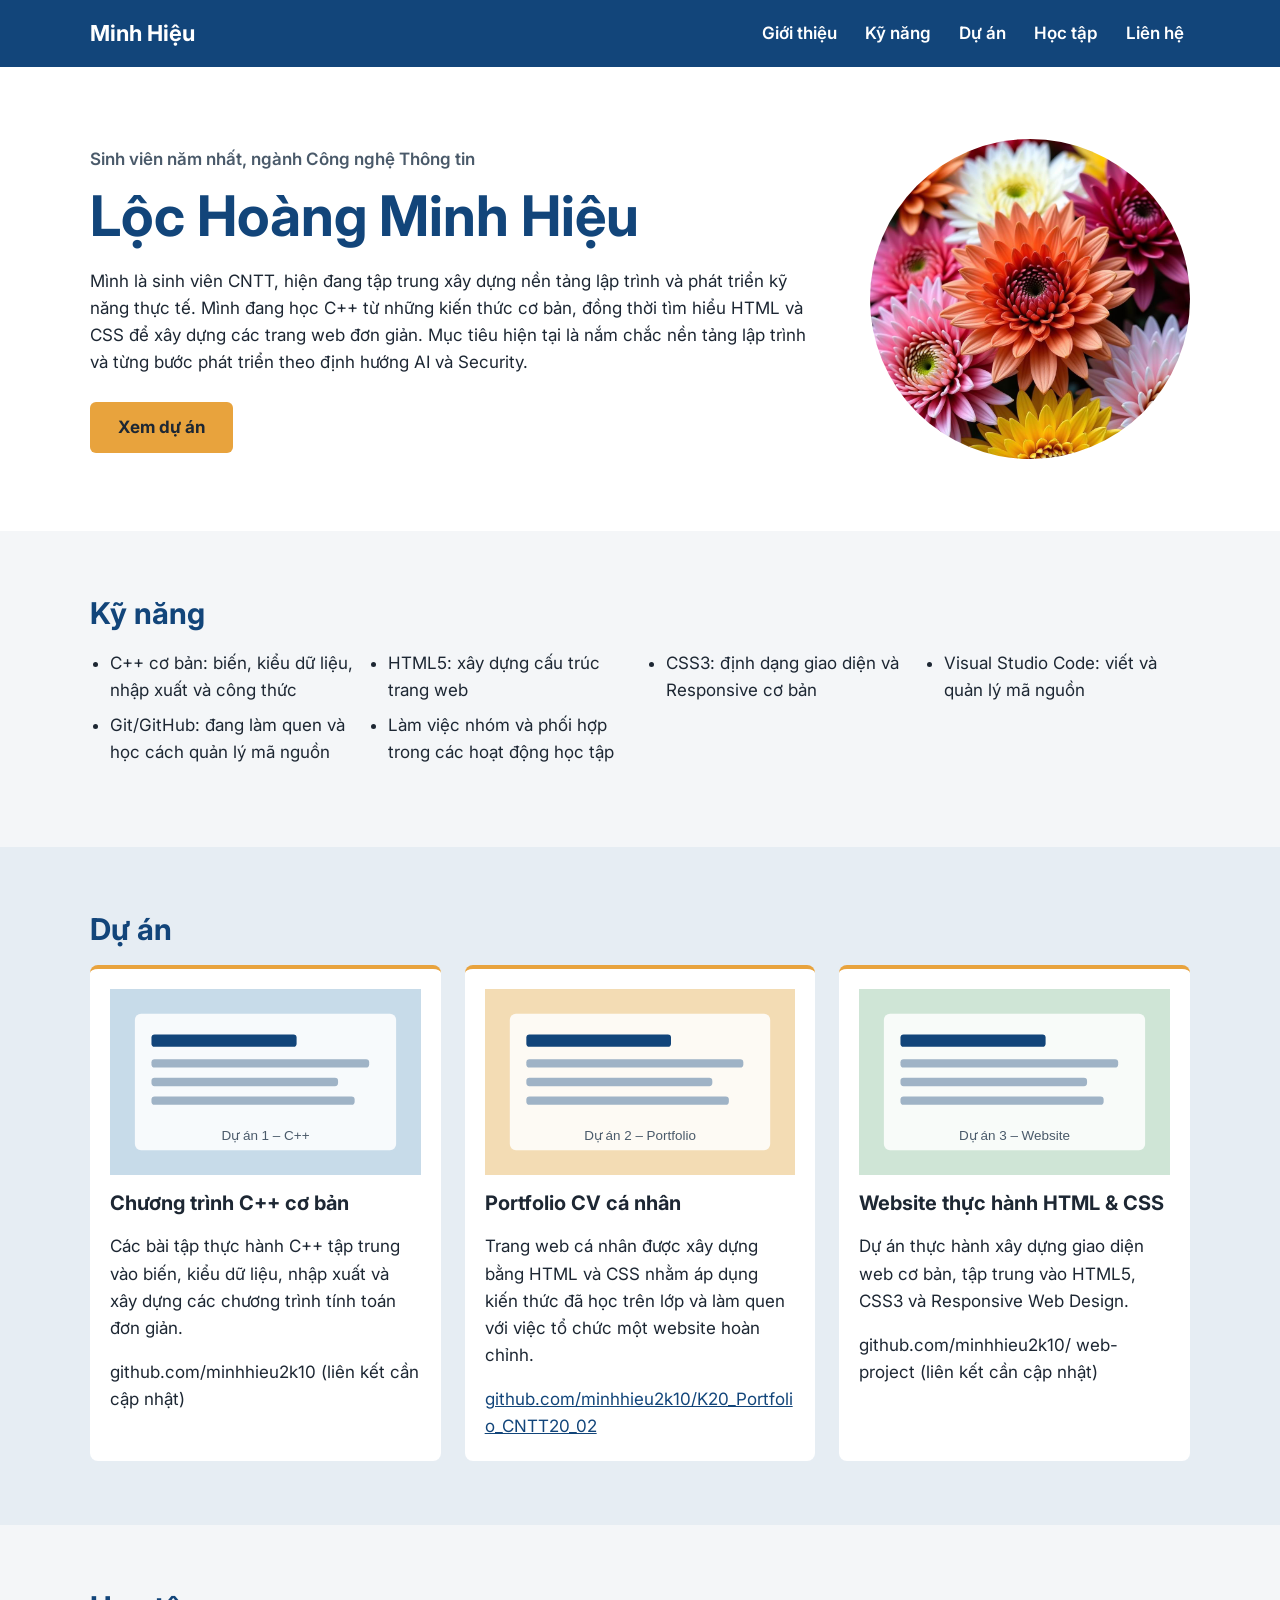
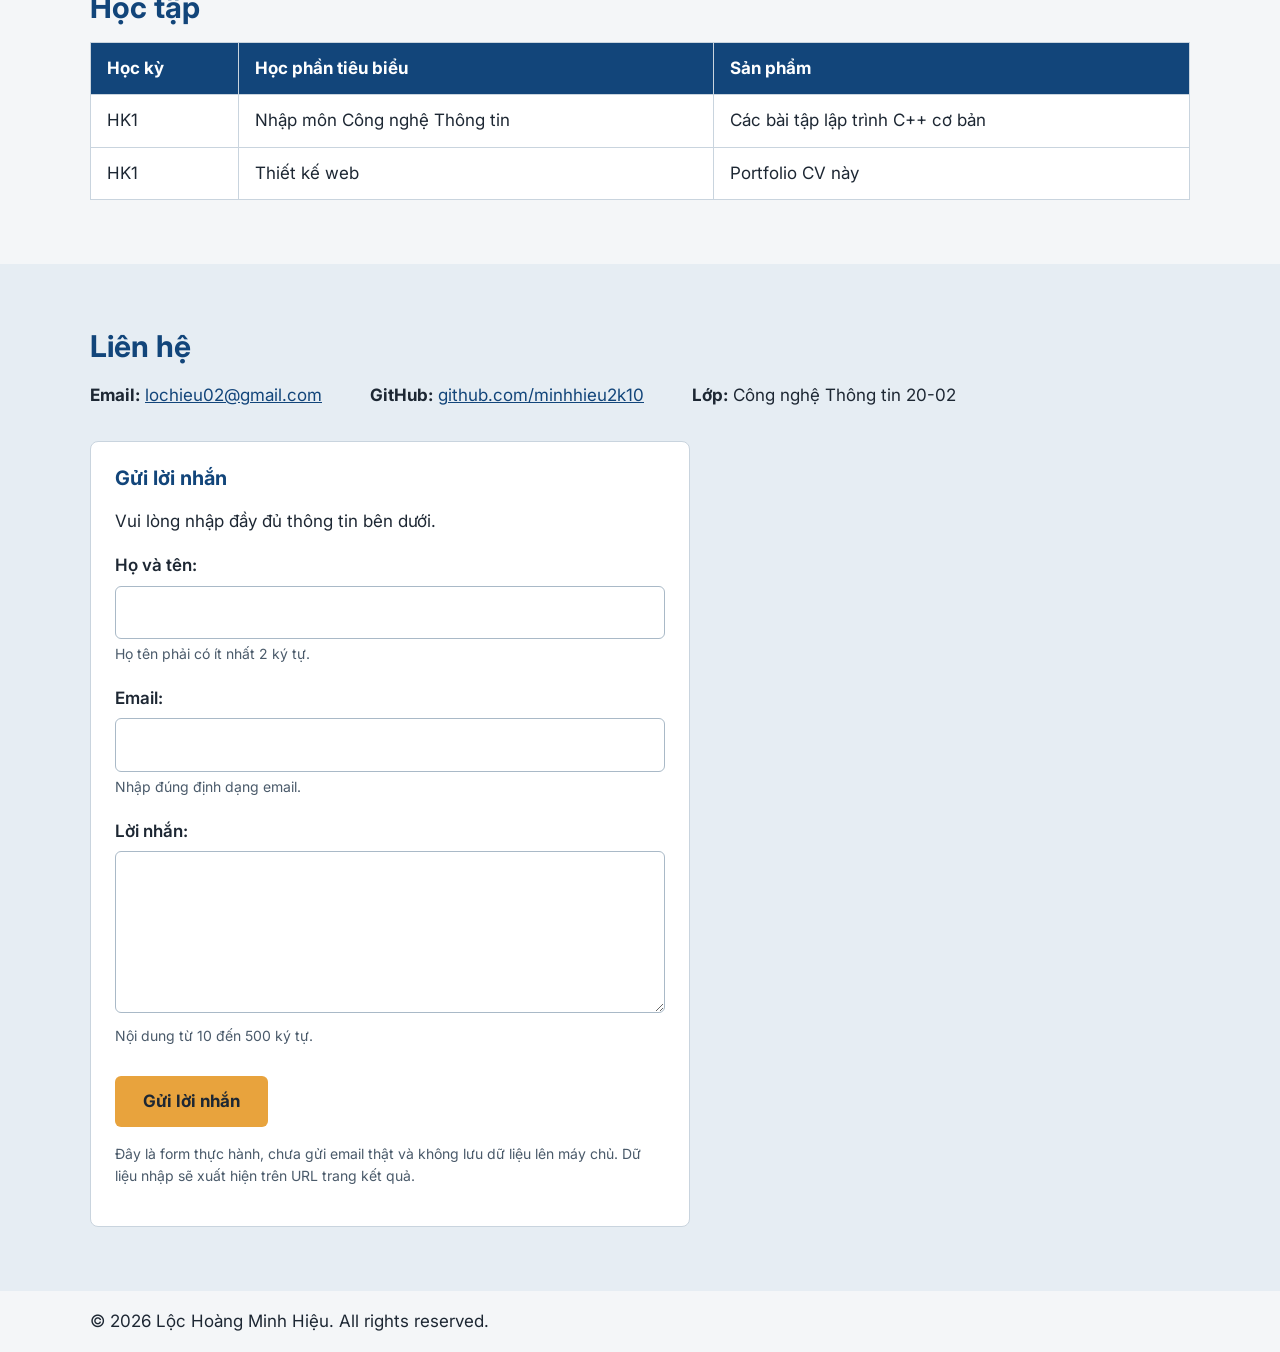
<file: index.html>
<!doctype html>
<html lang="vi">

<head>
  <meta charset="UTF-8" />
  <meta name="viewport" content="width=device-width, initial-scale=1.0" />
  <title>Lộc Hoàng Minh Hiệu - Portfolio CV</title>
  <link rel="preconnect" href="https://fonts.googleapis.com" />
  <link rel="stylesheet" href="https://fonts.googleapis.com/css2?family=Inter:wght@400;500;600;700&display=swap" />
  <link rel="stylesheet" href="css/style.css" />
</head>

<body>
  <header class="site-header">
    <div class="container">
      <a class="logo" href="#gioi-thieu">Minh Hiệu </a>
      <nav aria-label="Menu chính">
        <ul class="menu">
          <li><a href="#gioi-thieu">Giới thiệu</a></li>
          <li><a href="#ky-nang">Kỹ năng</a></li>
          <li><a href="#du-an">Dự án</a></li>
          <li><a href="#hoc-tap">Học tập</a></li>
          <li><a href="#lien-he">Liên hệ</a></li>
        </ul>
      </nav>
    </div>
  </header>

  <main id="noi-dung">
    <section id="gioi-thieu" class="hero">
      <div class="container hero-inner">
        <div class="hero-text">
          <p class="hero-role">
            Sinh viên năm nhất, ngành Công nghệ Thông tin
          </p>

          <h1>Lộc Hoàng Minh Hiệu</h1>

          <p>
            Mình là sinh viên CNTT, hiện đang tập trung xây dựng nền tảng lập
            trình và phát triển kỹ năng thực tế. Mình đang học C++ từ những
            kiến thức cơ bản, đồng thời tìm hiểu HTML và CSS để xây dựng các
            trang web đơn giản. Mục tiêu hiện tại là nắm chắc nền tảng lập
            trình và từng bước phát triển theo định hướng AI và Security.
          </p>

          <a class="button" href="#du-an">Xem dự án</a>
        </div>

        <img class="avatar" src="assets/hoa-cuc.jpg"
          alt="Ảnh đại diện minh họa của Lộc Hoàng Minh Hiệu" />
      </div>
    </section>

    <section id="ky-nang" class="section">
      <div class="container">
        <h2>Kỹ năng</h2>

        <ul class="skills">
          <li>C++ cơ bản: biến, kiểu dữ liệu, nhập xuất và công thức</li>
          <li>HTML5: xây dựng cấu trúc trang web</li>
          <li>CSS3: định dạng giao diện và Responsive cơ bản</li>
          <li>Visual Studio Code: viết và quản lý mã nguồn</li>
          <li>Git/GitHub: đang làm quen và học cách quản lý mã nguồn</li>
          <li>Làm việc nhóm và phối hợp trong các hoạt động học tập</li>
        </ul>
      </div>
    </section>

    <section id="du-an" class="section section-alt">
      <div class="container">
        <h2>Dự án</h2>

        <div class="projects">
          <article class="card">
            <img src="assets/du-an-1.svg" alt="Giao diện dòng lệnh của chương trình C++" />

            <h3>Chương trình C++ cơ bản</h3>

            <p>
              Các bài tập thực hành C++ tập trung vào biến, kiểu dữ liệu, nhập
              xuất và xây dựng các chương trình tính toán đơn giản.
            </p>

            <span class="pending-link">
              github.com/minhhieu2k10 (liên kết cần cập nhật)
            </span>
          </article>

          <article class="card">
            <img src="assets/du-an-2.svg" alt="Giao diện trang web cá nhân" />

            <h3>Portfolio CV cá nhân</h3>

            <p>
              Trang web cá nhân được xây dựng bằng HTML và CSS nhằm áp dụng
              kiến thức đã học trên lớp và làm quen với việc tổ chức một
              website hoàn chỉnh.
            </p>

            <a href="https://github.com/minhhieu2k10/K20_Portfolio_CNTT20_02" target="_blank" rel="noopener noreferrer">
              github.com/minhhieu2k10/K20_Portfolio_CNTT20_02
              </a>
          </article>

          <article class="card">
            <img src="assets/du-an-3.svg" alt="Trang web thực hành HTML và CSS" />

            <h3>Website thực hành HTML & CSS</h3>

            <p>
              Dự án thực hành xây dựng giao diện web cơ bản, tập trung vào
              HTML5, CSS3 và Responsive Web Design.
            </p>

            <span class="pending-link">
              github.com/minhhieu2k10/
              web-project (liên kết cần cập nhật)
            </span>
          </article>
        </div>
      </div>
    </section>

    <section id="hoc-tap" class="section">
      <div class="container">
        <h2>Học tập</h2>

        <table class="study">
          <thead>
            <tr>
              <th>Học kỳ</th>
              <th>Học phần tiêu biểu</th>
              <th>Sản phẩm</th>
            </tr>
          </thead>

          <tbody>
            <tr>
              <td>HK1</td>
              <td>Nhập môn Công nghệ Thông tin</td>
              <td>Các bài tập lập trình C++ cơ bản</td>
            </tr>

            <tr>
              <td>HK1</td>
              <td>Thiết kế web</td>
              <td>Portfolio CV này</td>
            </tr>
          </tbody>
        </table>
      </div>
    </section>


    <section id="lien-he" class="section section-alt">
      <div class="container">
        <h2>Liên hệ</h2>

        <ul class="contact">
          <li>
            <strong>Email:</strong>
            <a href="mailto:lochieu02@gmail.com">
              lochieu02@gmail.com
            </a>
          </li>

          <li>
            <strong>GitHub:</strong>
            <a href="https://github.com/minhhieu2k10" target="_blank" rel="noopener noreferrer">
              github.com/minhhieu2k10
            </a>
          </li>

          <li>
            <strong>Lớp:</strong> Công nghệ Thông tin 20-02
          </li>
        </ul>

        <!-- Form liên hệ - Lab 5 -->
        <form action="ket-qua.html" method="get" class="contact-form">
          <h3>Gửi lời nhắn</h3>
          <p>Vui lòng nhập đầy đủ thông tin bên dưới.</p>

          <div class="form-group">
            <label for="fullname">Họ và tên:</label>
            <input type="text" id="fullname" name="fullname" minlength="2" required aria-describedby="fullname-help" />
            <small id="fullname-help">
              Họ tên phải có ít nhất 2 ký tự.
            </small>
          </div>

          <div class="form-group">
            <label for="email">Email:</label>
            <input type="email" id="email" name="email" required aria-describedby="email-help" />
            <small id="email-help">
              Nhập đúng định dạng email.
            </small>
          </div>

          <div class="form-group">
            <label for="message">Lời nhắn:</label>
            <textarea id="message" name="message" rows="5" minlength="10" maxlength="500" required
              aria-describedby="message-help"></textarea>
            <small id="message-help">
              Nội dung từ 10 đến 500 ký tự.
            </small>
          </div>

          <button type="submit" class="button">
            Gửi lời nhắn
          </button>

          <p class="form-note">
            Đây là form thực hành, chưa gửi email thật
            và không lưu dữ liệu lên máy chủ.
            Dữ liệu nhập sẽ xuất hiện trên URL trang kết quả.
          </p>
        </form>
      </div>
    </section>

  </main>

  <footer class="site-footer">
    <div class="container">
      <p>© 2026 Lộc Hoàng Minh Hiệu. All rights reserved.</p>
    </div>
  </footer>
</body>

</html>
</file>
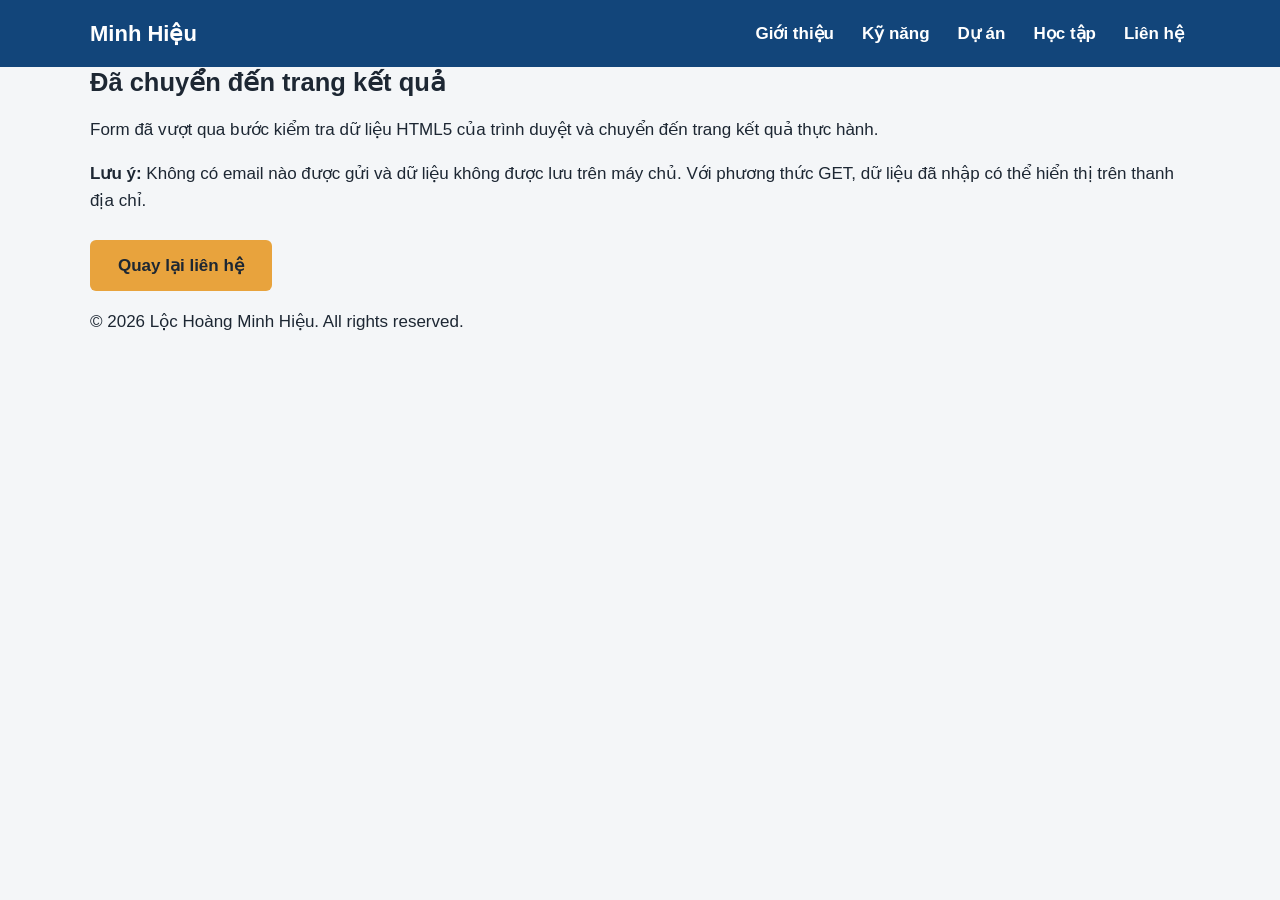
<file: ket-qua.html>
<!doctype html>
<html lang="vi">

<head>
  <meta charset="UTF-8" />
  <meta name="viewport" content="width=device-width, initial-scale=1.0" />
  <title>Kết quả liên hệ - Lộc Hoàng Minh Hiệu</title>
  <link rel="stylesheet" href="css/style.css" />
</head>

<body>
  <header class="site-header">
    <div class="container">
      <a class="logo" href="index.html#gioi-thieu">
        Minh Hiệu
      </a>

      <nav aria-label="Menu chính">
        <ul class="menu">
          <li><a href="index.html#gioi-thieu">Giới thiệu</a></li>
          <li><a href="index.html#ky-nang">Kỹ năng</a></li>
          <li><a href="index.html#du-an">Dự án</a></li>
          <li><a href="index.html#hoc-tap">Học tập</a></li>
          <li><a href="index.html#lien-he">Liên hệ</a></li>
        </ul>
      </nav>
    </div>
  </header>

  <main id="noi-dung" class="result-main">
    <div class="container">
      <section class="result-panel" aria-labelledby="result-title">
        <h1 id="result-title">
          Đã chuyển đến trang kết quả
        </h1>

        <p>
          Form đã vượt qua bước kiểm tra dữ liệu HTML5
          của trình duyệt và chuyển đến trang kết quả
          thực hành.
        </p>

        <p>
          <strong>Lưu ý:</strong>
          Không có email nào được gửi và dữ liệu không
          được lưu trên máy chủ. Với phương thức GET,
          dữ liệu đã nhập có thể hiển thị trên thanh địa chỉ.
        </p>

        <a class="button" href="index.html#lien-he">
          Quay lại liên hệ
        </a>
      </section>
    </div>
  </main>

  <footer class="site-footer">
    <div class="container">
      <p>© 2026 Lộc Hoàng Minh Hiệu. All rights reserved.</p>
    </div>
  </footer>
</body>

</html>
</file>
<file: css/style.css>
﻿
/* PORTFOLIO V5 - LOC HOANG MINH HIEU
   Nang cap tu CSS cu theo yeu cau Lab 5
*/
*,
*::before,
*::after {
  box-sizing: border-box;
}

html {
  scroll-behavior: smooth;
}

body {
  width: 100%;
  min-width: 0;
  margin: 0;
  font-family: "Inter", "Segoe UI", Arial, sans-serif;
  font-size: 1.0625rem;
  line-height: 1.6;
  color: #1d2733;
  background: #f4f6f8;
}

h1,
h2,
h3 {
  line-height: 1.25;
  margin: 0 0 1rem;
}

h2 {
  font-size: 1.875rem;
  color: #12457a;
}

a {
  color: #12457a;
}

a:focus-visible,
button:focus-visible,
input:focus-visible,
textarea:focus-visible {
  outline: 0.1875rem solid #e8a33d;
  outline-offset: 0.1875rem;
}

.container {
  width: 100%;
  max-width: 1148px;
  margin: 0 auto;
  padding: 0 1.5rem;
}

.section {
  padding: 4rem 0;
}

.section-alt {
  background: #e6edf3;
}

.site-header {
  background: #12457a;
  padding: 1rem 0;
}

.site-header .container {
  display: flex;
  justify-content: space-between;
  align-items: center;
  flex-wrap: wrap;
  gap: 1rem;
}

.logo {
  color: #ffffff;
  font-size: 1.375rem;
  font-weight: 700;
  text-decoration: none;
}

.menu {
  display: flex;
  gap: 0 1rem;
  list-style: none;
  flex-wrap: wrap;
  margin: 0;
  padding: 0;
  white-space: nowrap;
}

.menu a {
  display: inline-block;
  color: #ffffff;
  text-decoration: none;
  font-weight: 600;
  padding: 0.25rem 0.375rem;
  border-radius: 0.25rem;
  transition: background-color 180ms ease;
}

.menu a:hover {
  background-color: #28639b;
  text-decoration: underline;
}

.hero {
  background: #ffffff;
  padding: 4.5rem 0;
}

.hero-inner {
  display: flex;
  align-items: center;
  gap: 4rem;
  flex-wrap: wrap;
}

.hero-text {
  flex: 1;
  min-width: 0;
}

.hero-role {
  color: #4a5a6a;
  font-weight: 600;
  margin: 0 0 0.5rem;
}

.hero h1 {
  font-size: 3.5rem;
  color: #12457a;
}

.button {
  display: inline-block;
  margin-top: 0.5rem;
  padding: 0.75rem 1.75rem;
  background: #e8a33d;
  color: #1d2733;
  font: inherit;
  font-weight: 700;
  text-decoration: none;
  border: none;
  border-radius: 0.375rem;
  cursor: pointer;
  transition: background-color 180ms ease,
              transform 180ms ease;
}

.button:hover {
  background: #f4ba63;
  color: #1d2733;
}

.button:active {
  transform: translateY(0.0625rem);
}

.img {
  max-width: 100%;
  height: auto;
}

.avatar {
  width: 20rem;
  height: 20rem;
  max-width: 100%;
  border-radius: 50%;
  object-fit: cover;
}

.skills {
  display: grid;
  grid-template-columns: repeat(auto-fit, minmax(13.75rem, 1fr));
  gap: 0.5rem 2rem;
  padding-left: 1.25rem;
}

.projects {
  display: grid;
  grid-template-columns: repeat(auto-fit, minmax(15.625rem, 1fr));
  gap: 1.5rem;
}

.card {
  background: #ffffff;
  padding: 1.25rem;
  border-radius: 0.5rem;
  border-top: 0.25rem solid #e8a33d;
  transition: transform 180ms ease,
              box-shadow 180ms ease;
}

.card:hover,
.card:focus-within {
  transform: translateY(-0.25rem);
  box-shadow: 0 0.375rem 1rem rgba(0, 0, 0, 0.12);
}

.card a {
  overflow-wrap: anywhere;
}

.card img {
  width: 100%;
  max-width: 100%;
  height: auto;
  display: block;
  margin-bottom: 1rem;
}

.card h3 {
  font-size: 1.25rem;
}

.study {
  width: 100%;
  border-collapse: collapse;
  background: #ffffff;
}

.study th,
.study td {
  padding: 0.75rem 1rem;
  border: 0.0625rem solid #c9d4de;
  text-align: left;
}

.study th {
  background: #12457a;
  color: #ffffff;
}

.contact {
  display: flex;
  gap: 3rem;
  list-style: none;
  padding: 0;
  flex-wrap: wrap;
}

.contact-form {
  max-width: 37.5rem;
  margin-top: 2rem;
  padding: 1.5rem;
  background: #ffffff;
  border: 0.0625rem solid #c9d4de;
  border-radius: 0.5rem;
}

.contact-form h3 {
  color: #12457a;
}

.form-group {
  margin-bottom: 1.25rem;
}

.form-group label {
  display: block;
  margin-bottom: 0.375rem;
  font-weight: 600;
}

.form-group input,
.form-group textarea {
  width: 100%;
  min-width: 0;
  box-sizing: border-box;
  padding: 0.75rem;
  border: 0.0625rem solid #a9b9c7;
  border-radius: 0.375rem;
  font: inherit;
  background: #ffffff;
  color: #1d2733;
}

.form-group textarea {
  resize: vertical;
}

.form-group input:focus-visible,
.form-group textarea:focus-visible {
  border-color: #12457a;
  outline: 0.1875rem solid #e8a33d;
  outline-offset: 0.1875rem;
}

.form-group input:focus:invalid:not(:placeholder-shown),
.form-group textarea:focus:invalid:not(:placeholder-shown) {
  border-color: #b34343;
}

.form-group small {
  display: block;
  margin-top: 0.25rem;
  color: #4a5a6a;
  font-size: 0.875rem;
}

.form-note {
  margin-top: 1rem;
  font-size: 0.875rem;
  color: #4a5a6a;
}

.site-footer .container {
  display: flex;
  justify-content: space-between;
  align-items: center;
  flex-wrap: wrap;
  gap: 1rem;
}

@media (max-width: 768px) {
  .section {
    padding: 3rem 0;
  }

  .hero {
    padding: 3.5rem 0;
  }

  .hero-inner {
    gap: 2.5rem;
  }

  .hero h1 {
    font-size: 2.75rem;
  }

  .avatar {
    width: 16.25rem;
    height: 16.25rem;
  }

  .menu {
    gap: 1.25rem;
  }

  .study th,
  .study td {
    padding: 0.625rem 0.75rem;
  }
}

@media (max-width: 480px) {
  body {
    font-size: 1rem;
  }

  .container {
    padding: 0 1rem;
  }

  .site-header .container {
    flex-direction: column;
    align-items: flex-start;
  }

  .menu {
    flex-wrap: wrap;
    gap: 0.75rem 1.25rem;
    white-space: normal;
  }

  .hero-inner {
    flex-direction: column;
    align-items: center;
    text-align: center;
    gap: 2rem;
  }

  .hero h1 {
    font-size: 2.25rem;
  }

  .avatar {
    width: 13.75rem;
    height: 13.75rem;
  }

  .button {
    padding: 0.625rem 1.375rem;
  }

  .section {
    padding: 2.5rem 0;
  }

  h2 {
    font-size: 1.625rem;
  }

  .contact {
    flex-direction: column;
    gap: 0.75rem;
  }

  .contact-form {
    padding: 1rem;
  }
}
</file>
